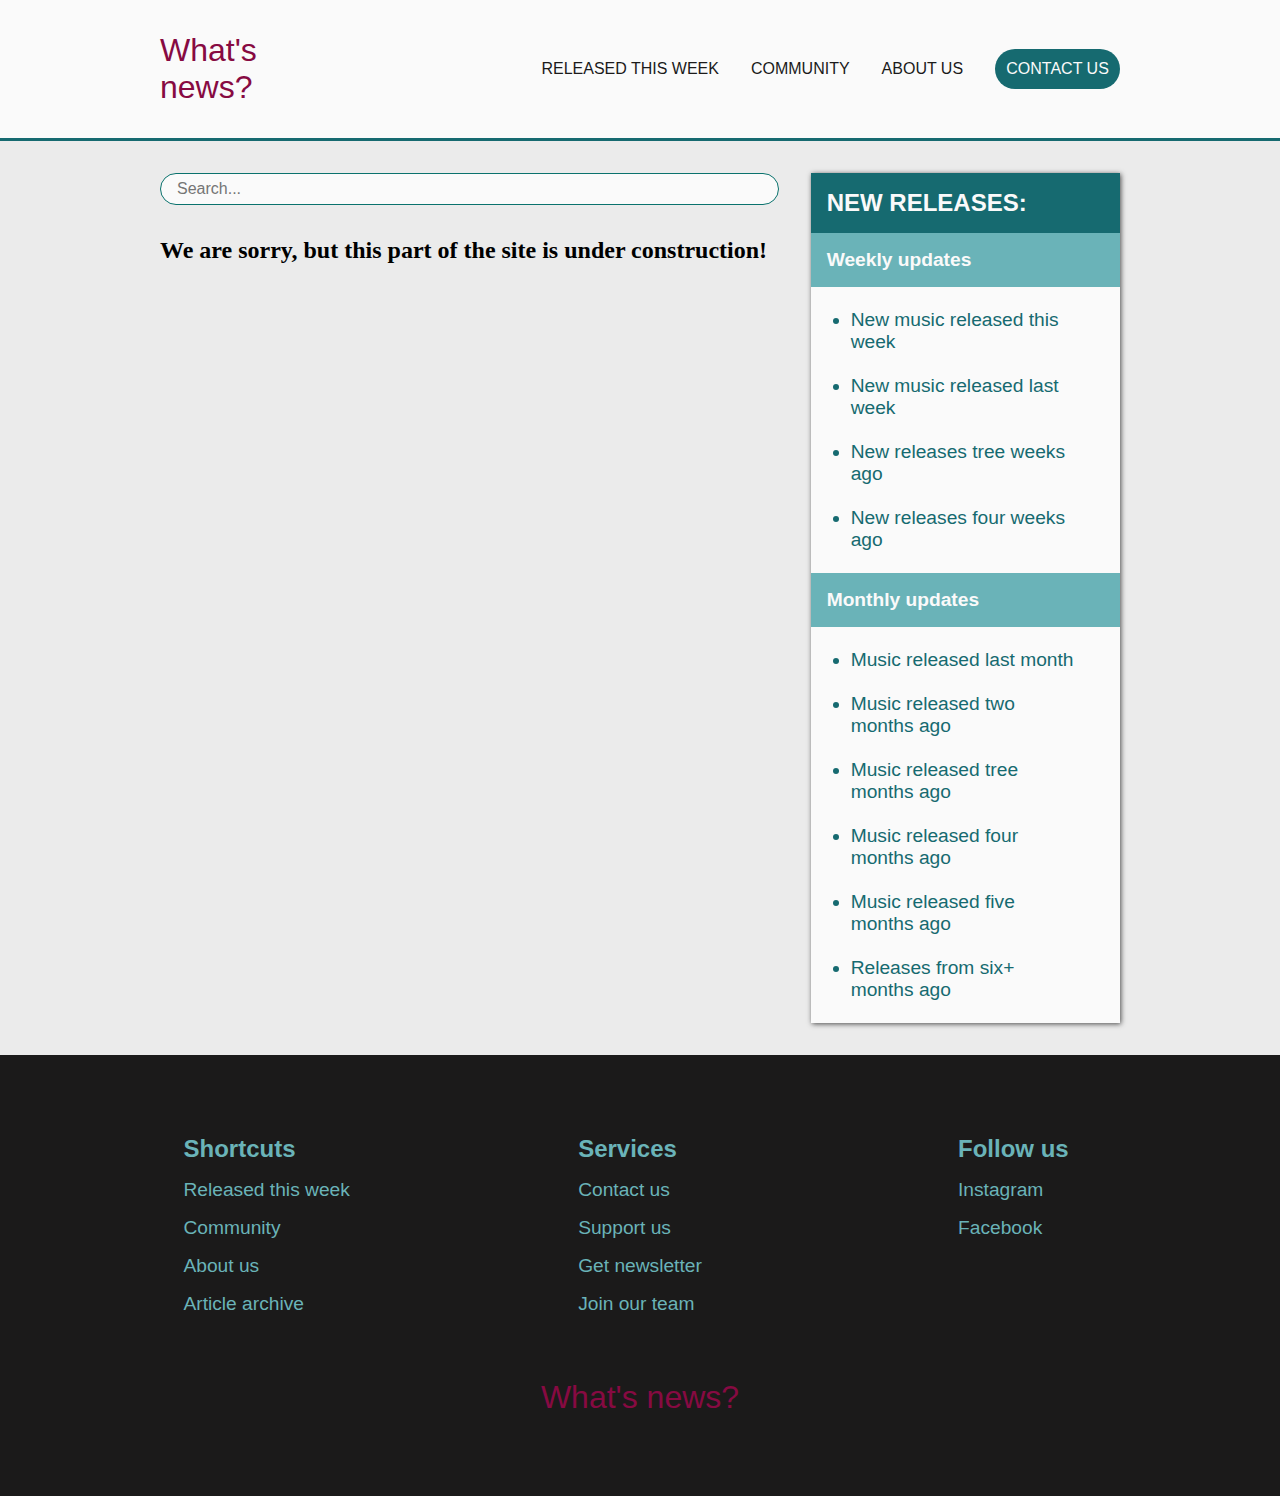
<file: index1.html>
<!DOCTYPE html>
<html>
    <head>
        <meta charset="UTF-8" />
        <meta name="viewport" content="width=device-width, initial-scale=1.0" />
        <meta http-equiv="X-UA-Compatible" content="ie-edge" />
        <!--CSS-links-->
        <link href="Styles/styles.css" rel="stylesheet" />
        <link href="Styles/header.css" rel="stylesheet" />
        <link href="Styles/footer.css" rel="stylesheet" />
        <link href="Styles/sidebar.css" rel="stylesheet" />
        <link href="Styles/article.css" rel="stylesheet" />
        <link href="Styles/about.css" rel="stylesheet" />
        <title>What's News?</title>
    </head>
    <body>
        <!-- STRUCTURE SITE -->
        <div id="build-page-container">
            <!-- HEADER -->
            <header id="header-container">
                <a id="logo" href="index.html"> What's news? </a>

                <!-- NAVBAR -->
                <nav id="navbar-container">
                    <div id="navbar">
                        <a class="navbar-links" href="index1.html"
                            >Released this week</a
                        >
                        <a class="navbar-links" href="index2.html">Community</a>
                        <a class="navbar-links" href="index3.html">About Us</a>
                        <a
                            class="navbar-links"
                            id="contact-button"
                            href="mailto: whatsnews@contact.se"
                            >Contact Us</a
                        >
                    </div>
                </nav>
            </header>

            <!-- PAGE -->
            <div id="structure-container">
                <!-- MAIN CONTENT -->
                <main id="main-container">
                    <input type="search" placeholder="Search..." />
                    <h2>
                        We are sorry, but this part of the site is under
                        construction!
                    </h2>
                </main>
                <!-- SIDEBAR -->
                <div id="sidebar-container">
                    <h2>New releases:</h2>
                    <h3>Weekly updates</h3>
                    <ul>
                        <a href=""><li>New music released this week</li></a>
                        <a href=""><li>New music released last week</li></a>
                        <a href=""><li>New releases tree weeks ago</li></a>
                        <a href=""><li>New releases four weeks ago</li></a>
                    </ul>
                    <h3>Monthly updates</h3>
                    <ul>
                        <a href=""><li>Music released last month</li></a>
                        <a href=""><li>Music released two months ago</li></a>
                        <a href=""><li>Music released tree months ago</li></a>
                        <a href=""><li>Music released four months ago</li></a>
                        <a href=""><li>Music released five months ago</li></a>
                        <a href=""><li>Releases from six+ months ago</li></a>
                    </ul>
                </div>
            </div>

            <!-- FOOTER -->
            <footer id="footer-container">
                <div id="footer-news" class="footer-info">
                    <h3>Shortcuts</h3>
                    <a class="footer-info" href="index1.html"
                        >Released this week</a
                    >
                    <a class="footer-info" href="index2.html">Community</a>
                    <a class="footer-info" href="index3.html">About us</a>
                    <a class="footer-info" href="">Article archive</a>
                </div>
                <div id="footer-services" class="footer-info">
                    <h3>Services</h3>
                    <a class="footer-info" href="mailto: whatsnews@contact.se"
                        >Contact us</a
                    >
                    <a class="footer-info" href="#">Support us</a>
                    <a class="footer-info" href="#">Get newsletter</a>
                    <a class="footer-info" href="#">Join our team</a>
                </div>
                <div id="footer-links" class="footer-info">
                    <h3>Follow us</h3>
                    <a
                        class="footer-info"
                        href="https://www.instagram.com/"
                        target="_blank"
                        >Instagram</a
                    >
                    <a
                        class="footer-info"
                        href="https://www.facebook.com/"
                        target="_blank"
                        >Facebook</a
                    >
                </div>
                <div id="footer-logo-container">
                    <a id="footer-logo" href="index.html"> What's news? </a>
                </div>
            </footer>
        </div>
    </body>
</html>
</file>
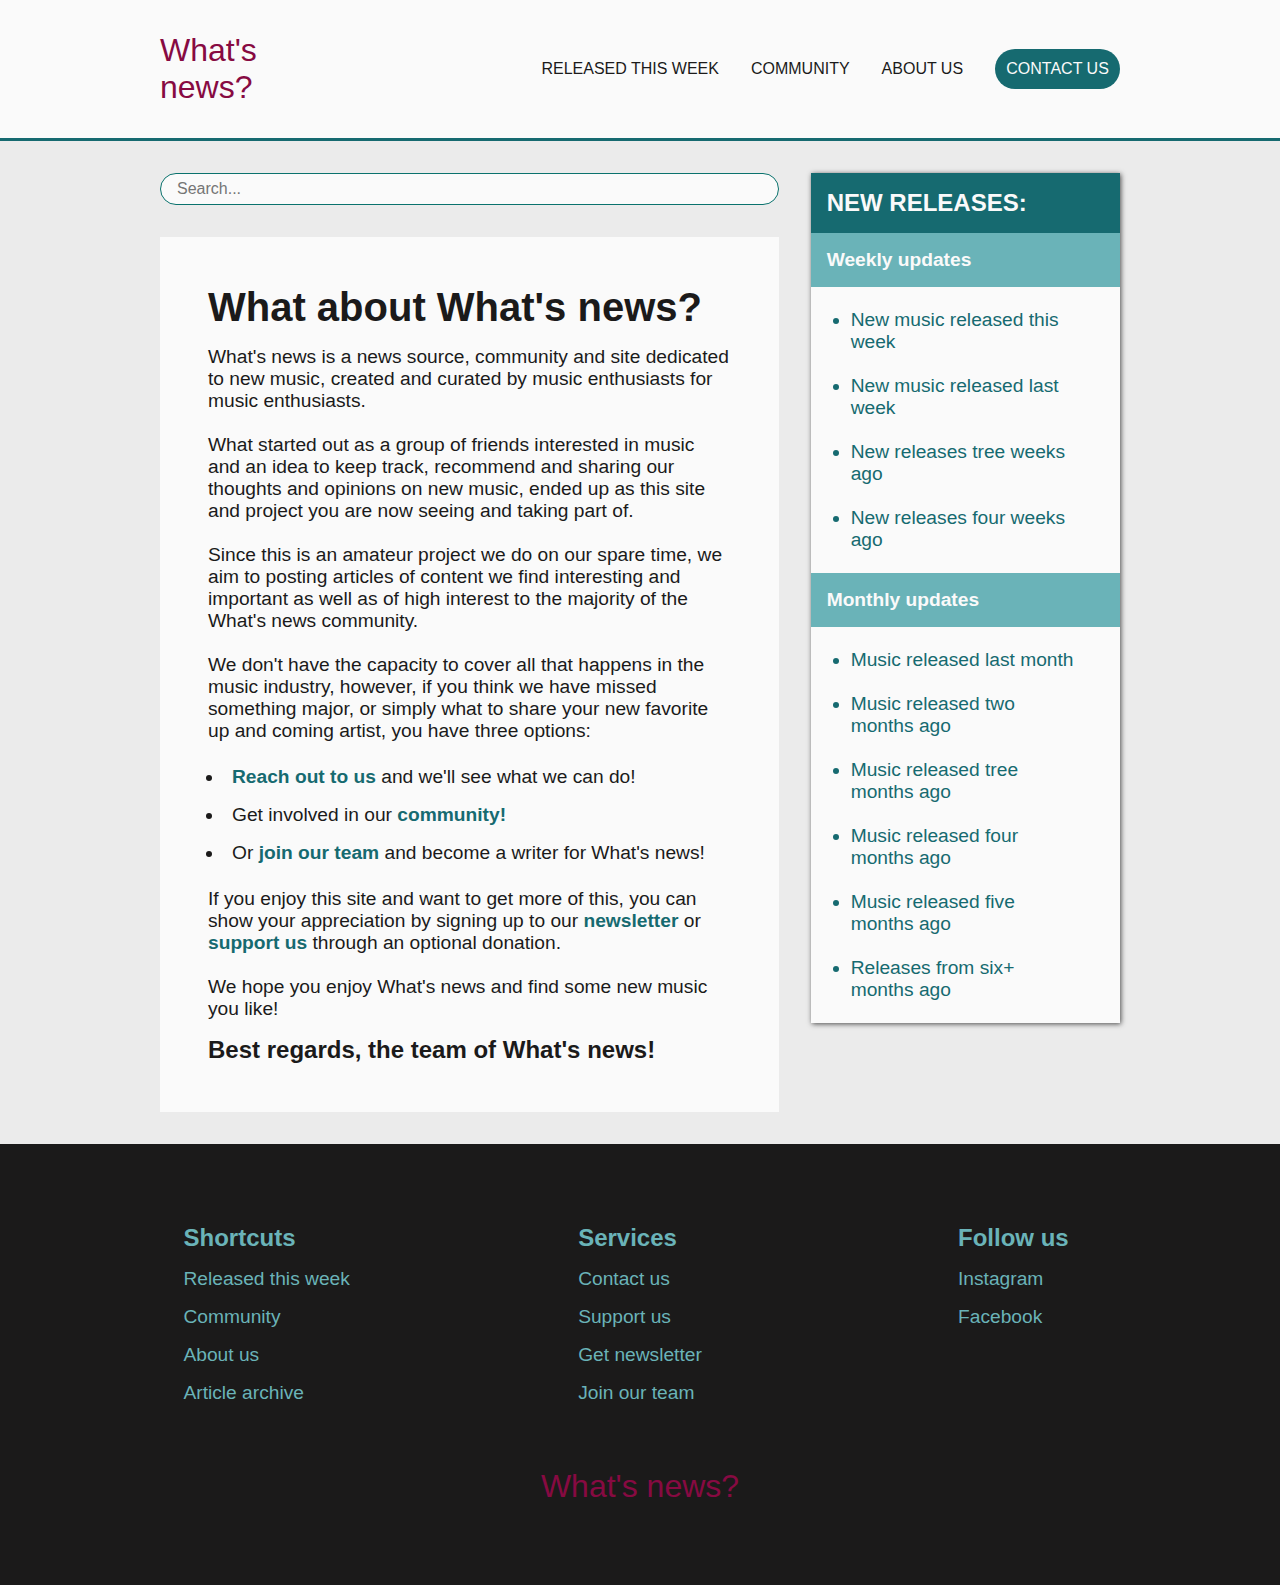
<file: index3.html>
<!DOCTYPE html>
<html>
    <head>
        <meta charset="UTF-8" />
        <meta name="viewport" content="width=device-width, initial-scale=1.0" />
        <meta http-equiv="X-UA-Compatible" content="ie-edge" />
        <!--CSS-links-->
        <link href="Styles/styles.css" rel="stylesheet" />
        <link href="Styles/header.css" rel="stylesheet" />
        <link href="Styles/footer.css" rel="stylesheet" />
        <link href="Styles/sidebar.css" rel="stylesheet" />
        <link href="Styles/article.css" rel="stylesheet" />
        <link href="Styles/about.css" rel="stylesheet" />
        <title>What's News?</title>
    </head>
    <body>
        <!-- STRUCTURE SITE -->
        <div id="build-page-container">
            <!-- HEADER -->
            <header id="header-container">
                <a id="logo" href="index.html"> What's news? </a>

                <!-- NAVBAR -->
                <nav id="navbar-container">
                    <div id="navbar">
                        <a class="navbar-links" href="index1.html"
                            >Released this week</a
                        >
                        <a class="navbar-links" href="index2.html">Community</a>
                        <a class="navbar-links" href="index3.html">About Us</a>
                        <a
                            class="navbar-links"
                            id="contact-button"
                            href="mailto: whatsnews@contact.se"
                            >Contact Us</a
                        >
                    </div>
                </nav>
            </header>

            <!-- PAGE -->
            <div id="structure-container">
                <!-- MAIN CONTENT -->
                <main id="main-container">
                    <input type="search" placeholder="Search..." />
                    <section class="about">
                        <h2>What about What's news?</h2>
                        <p>
                            What's news is a news source, community and site
                            dedicated to new music, created and curated by music
                            enthusiasts for music enthusiasts.
                            <br /><br />
                            What started out as a group of friends interested in
                            music and an idea to keep track, recommend and
                            sharing our thoughts and opinions on new music,
                            ended up as this site and project you are now seeing
                            and taking part of.
                            <br /><br />
                            Since this is an amateur project we do on our spare
                            time, we aim to posting articles of content we find
                            interesting and important as well as of high
                            interest to the majority of the What's news
                            community.
                            <br /><br />
                            We don't have the capacity to cover all that happens
                            in the music industry, however, if you think we have
                            missed something major, or simply what to share your
                            new favorite up and coming artist, you have three
                            options:
                        </p>
                        <ul>
                            <li>
                                <a href="mailto: whatsnews@contact.se"
                                    >Reach out to us</a
                                >
                                and we'll see what we can do!
                            </li>
                            <li>
                                Get involved in our
                                <a href="index2.html">community!</a>
                            </li>
                            <li>
                                Or <a href="">join our team</a> and become a
                                writer for What's news!
                            </li>
                        </ul>
                        <p>
                            If you enjoy this site and want to get more of this,
                            you can show your appreciation by signing up to our
                            <a href="">newsletter</a> or
                            <a href="">support us</a> through an optional
                            donation. <br /><br />
                            We hope you enjoy What's news and find some new
                            music you like!
                        </p>
                        <h3>Best regards, the team of What's news!</h3>
                    </section>
                </main>
                <!-- SIDEBAR -->
                <div id="sidebar-container">
                    <h2>New releases:</h2>
                    <h3>Weekly updates</h3>
                    <ul>
                        <a href=""><li>New music released this week</li></a>
                        <a href=""><li>New music released last week</li></a>
                        <a href=""><li>New releases tree weeks ago</li></a>
                        <a href=""><li>New releases four weeks ago</li></a>
                    </ul>
                    <h3>Monthly updates</h3>
                    <ul>
                        <a href=""><li>Music released last month</li></a>
                        <a href=""><li>Music released two months ago</li></a>
                        <a href=""><li>Music released tree months ago</li></a>
                        <a href=""><li>Music released four months ago</li></a>
                        <a href=""><li>Music released five months ago</li></a>
                        <a href=""><li>Releases from six+ months ago</li></a>
                    </ul>
                </div>
            </div>

            <!-- FOOTER -->
            <footer id="footer-container">
                <div id="footer-news" class="footer-info">
                    <h3>Shortcuts</h3>
                    <a class="footer-info" href="index1.html"
                        >Released this week</a
                    >
                    <a class="footer-info" href="index2.html">Community</a>
                    <a class="footer-info" href="index3.html">About us</a>
                    <a class="footer-info" href="">Article archive</a>
                </div>
                <div id="footer-services" class="footer-info">
                    <h3>Services</h3>
                    <a class="footer-info" href="mailto: whatsnews@contact.se"
                        >Contact us</a
                    >
                    <a class="footer-info" href="#">Support us</a>
                    <a class="footer-info" href="#">Get newsletter</a>
                    <a class="footer-info" href="#">Join our team</a>
                </div>
                <div id="footer-links" class="footer-info">
                    <h3>Follow us</h3>
                    <a
                        class="footer-info"
                        href="https://www.instagram.com/"
                        target="_blank"
                        >Instagram</a
                    >
                    <a
                        class="footer-info"
                        href="https://www.facebook.com/"
                        target="_blank"
                        >Facebook</a
                    >
                </div>
                <div id="footer-logo-container">
                    <a id="footer-logo" href="index.html"> What's news? </a>
                </div>
            </footer>
        </div>
    </body>
</html>
</file>
<file: Styles/styles.css>
* {
    padding: 0;
    margin: 0;
}
/* Layout and style layout*/
#build-page-container {
    display: flex;
    flex-direction: column;
    min-height: 100vh;
    gap: 1rem;
    background: rgb(235, 235, 235);
}
#structure-container {
    display: grid;
    grid-template-columns: 2fr 1fr;
    grid-template-areas: 'main sidebar';
    gap: 2rem;
    padding: 1rem 10rem;
}
#main-container {
    display: grid;
    grid-area: main;
    grid-template-columns: 1fr;
    gap: 2rem;
    align-items: baseline;
    height: fit-content;
}
#sidebar-container {
    display: grid;
    grid-area: sidebar;
}

/* Style main content */
main a {
    text-decoration: none;
}
input[type='search'] {
    border-radius: 30px;
    padding: 0 1rem;
    background: rgb(250, 250, 250);
    border-color: rgb(10, 114, 109);
    border-style: solid;
    border-width: 1px;
    font-size: 1rem;
    height: 2rem;
}
input:focus {
    background-color: rgb(106, 179, 184);
    color: rgb(250, 250, 250);
    border-color: rgb(10, 114, 109);
    outline: none;
}
#archive-button {
    background: rgb(10, 114, 109);
    color: rgb(250, 250, 250);
    border-radius: 35px;
    padding: 0.7rem;
    border-style: none;
    font-family: Arial, Helvetica, sans-serif;
    font-size: 1rem;
    cursor: pointer;
}
/* Animations */
#archive-button:hover {
    background: rgb(106, 179, 184);
}
#archive-button:active {
    text-decoration: underline;
}
</file>
<file: Styles/header.css>
/* Style header*/
* {
    padding: 0;
    margin: 0;
}
header {
    border-bottom: solid;
    border-width: 3px;
    border-color: rgb(22, 106, 112);
}
#header-container {
    display: grid;
    grid-template-columns: 1fr 4fr;
    grid-template-areas: 'logo navbar';
    justify-content: center;
    align-items: center;
    background: rgb(250, 250, 250);
    padding: 2rem 10rem;
    position: sticky;
    top: 0;
}

#logo {
    display: grid;
    grid-area: logo;
    text-decoration: none;
    color: rgb(135, 10, 66);
    font-size: 2rem;
    font-family: Impact, Haettenschweiler, 'Arial Narrow Bold', sans-serif;
}

#navbar-container {
    display: grid;
    grid-area: navbar;
}

#navbar {
    display: flex;
    flex-direction: row;
    flex-wrap: wrap;
    justify-content: right;
    align-items: center;
    gap: 2rem;
}

.navbar-links {
    text-decoration: none;
    text-transform: uppercase;
    color: rgb(27, 26, 26);
    font-family: Arial, Helvetica, sans-serif;
    font-size: 1rem;
}

.navbar-links:hover {
    color: rgb(106, 179, 184);
}

.navbar-links:active {
    text-decoration: underline;
}

#contact-button {
    background: rgb(22, 106, 112);
    color: rgb(250, 250, 250);
    border-radius: 35px;
    padding: 0.7rem;
}

#contact-button:hover {
    background: rgb(106, 179, 184);
}
</file>
<file: Styles/footer.css>
/* Style Footer */
* {
    padding: 0;
    margin: 0;
}

footer {
    background: rgb(27, 26, 26);
    color: beige;
    padding: 5rem;
    margin-top: auto;
}
#footer-container {
    display: grid;
    grid-template-columns: repeat(3, 1fr);
    grid-template-areas:
        'shortcuts services follow'
        '. footer-logo .';
    justify-content: center;
}
#footer-news {
    display: grid;
    grid-area: shortcuts;
    justify-content: center;
    align-items: start;
}
#footer-services {
    display: grid;
    grid-area: services;
    justify-content: center;
    align-items: start;
}
#footer-links {
    display: grid;
    grid-area: follow;
    justify-content: center;
    align-self: start;
}
#footer-logo-container {
    display: grid;
    grid-area: footer-logo;
    justify-content: center;
    padding-top: 2rem;
}
#footer-logo {
    color: rgb(135, 10, 66);
    text-decoration: none;
    font-family: Impact, Haettenschweiler, 'Arial Narrow Bold', sans-serif;
    font-size: 2rem;
    transition: 0.3s;
}
.footer-info {
    color: rgb(106, 179, 184);
    text-decoration: none;
    padding-bottom: 1rem;
    font-size: 1.2rem;
    font-family: Arial, Helvetica, sans-serif;
}
.footer-info h3 {
    padding-bottom: 1rem;
    font-size: 1.5rem;
}
.icons {
    width: 1rem;
    filter: invert(73%) sepia(10%) saturate(1273%) hue-rotate(135deg)
        brightness(88%) contrast(91%);
}
/* Animations */
.footer-info a:hover {
    color: rgb(22, 106, 112);
}
.footer-info a:active {
    text-decoration: underline;
}
#footer-logo:hover {
    font-size: 2.5rem;
    transition: 0.3s;
}
</file>
<file: Styles/sidebar.css>
/* Style header */
#sidebar-container {
    display: flex;
    flex-direction: column;
    box-shadow: 1px 1px 5px rgb(75, 75, 75);
    background-color: rgb(250, 250, 250);
    height: fit-content;
    font-family: Arial, Helvetica, sans-serif;
    font-weight: 600;
}

#sidebar-container h2 {
    background-color: rgb(22, 106, 112);
    color: rgb(250, 250, 250);
    padding: 1rem;
    text-transform: uppercase;
    font-size: 1.5rem;
}
#sidebar-container h3 {
    background-color: rgb(106, 179, 184);
    color: rgb(250, 250, 250);
    padding: 1rem;
    font-size: 1.2rem;
}
#sidebar-container ul {
    padding: 0 2.5rem;
}

#sidebar-container a {
    text-decoration: none;
    color: rgb(22, 106, 112);
    padding: 1rem;
    font-size: 1.2rem;
    font-weight: 200;
}

/* Animations */
#sidebar-container a:hover {
    text-decoration: none;
    color: rgb(106, 179, 184);
}
#sidebar-container a:active {
    text-decoration: underline;
}
</file>
<file: Styles/article.css>
/* Style articles */
article {
    border-top: solid 4px rgb(22, 106, 112);
    box-shadow: 1px 1px 5px rgb(75, 75, 75);
    background-color: rgb(250, 250, 250);
}
.article-text {
    color: rgb(10, 114, 109);
    padding-left: 1rem;
    padding-right: 1rem;
    padding-bottom: 1rem;
    font-family: 'Segoe UI', Tahoma, Geneva, Verdana, sans-serif;
}
.article-image {
    width: 100%;
    height: auto;
}
article h2 {
    font-size: 3rem;
}
article h3 {
    font-size: 1.4rem;
}
article h4 {
    font-size: 1rem;
    padding: 1rem 0;
}
article p {
    font-size: 1.2rem;
    padding: 1rem 0;
}
.article-text a {
    color: rgb(22, 106, 112);
    text-decoration: underline;
}
/* Article animations */
a article:hover h2 {
    text-decoration: underline;
}
a article:hover {
    box-shadow: 1px 1px 10px rgb(75, 75, 75);
}
.article-text a:hover {
    color: rgb(106, 179, 184);
}
</file>
<file: Styles/about.css>
/* Styling about us site */
.about {
    background: rgb(250, 250, 250);
    font-family: Arial, Helvetica, sans-serif;
    color: rgb(27, 26, 26);
    padding: 3rem;
}
.about h2 {
    font-size: 2.5rem;
}
.about h3 {
    font-size: 1.5rem;
}
.about p {
    font-size: 1.2rem;
    padding: 1rem 0;
}
.about ul {
    font-size: 1.2rem;
    padding-left: 1rem;
}
.about li {
    padding: 0.5rem;
}
.about a {
    color: rgb(22, 106, 112);
    font-weight: bold;
}
/* Animations */
.about a:hover {
    color: rgb(106, 179, 184);
}
.about a:active {
    text-decoration: underline;
}
</file>
